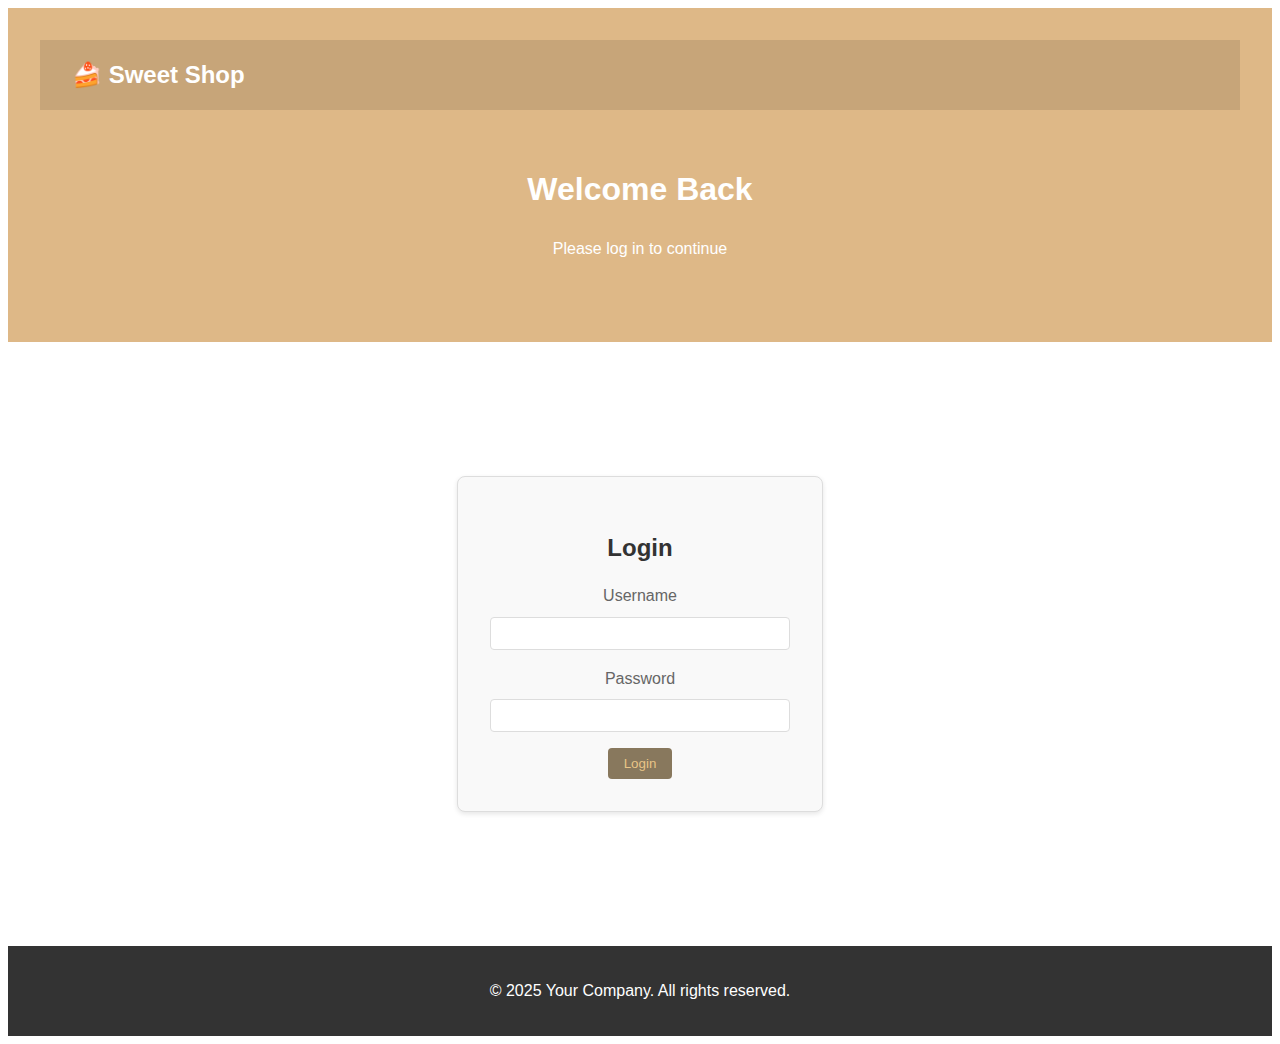
<file: login.html>
<!DOCTYPE html>
<html lang="en">
<head>
    <meta charset="UTF-8">
    <meta name="viewport" content="width=device-width, initial-scale=1.0">
    <title>🍰 Sweet Shop</title>
    <link rel="stylesheet" href="login.css">
</head>
<body>
    <header>
        <div class="main-nav">
            <div class="logo animate-bounce">🍰 Sweet Shop</div>
        </div>
        <div class="header-content animate-fade-in">
            <h1>Welcome Back</h1>
            <p>Please log in to continue</p>
        </div>
    </header>
    
    <div class="login-container">
        <form class="login-form animate-slide-up">
            <h2>Login</h2>
            <div class="form-group">
                <label for="username">Username</label>
                <input type="text" id="username" name="username" required>
            </div>
            <div class="form-group">
                <label for="password">Password</label>
                <input type="password" id="password" name="password" required>
            </div>
            <button type="submit" class="animate-pulse">Login</button>
        </form>
    </div>
    
    <footer>
        <p>&copy; 2025 Your Company. All rights reserved.</p>
    </footer>
</body>
</html>
</file>
<file: login.css>
body {
    font-family: Arial, sans-serif;
    line-height: 1.6;
}

header {
    background-color: #DEB887;
    color: white;
    text-align: center;
    padding: 2rem;
}

.main-nav {
    display: flex;
    justify-content: space-between;
    align-items: center;
    padding: 1rem 2rem;
    background-color: rgba(0, 0, 0, 0.1);
}

.logo {
    font-size: 1.5rem;
    font-weight: bold;
    transition: transform 0.3s ease;
    cursor: pointer;
    animation: bounce 2s ease-in-out infinite;
}

.header-content {
    padding: 2rem;
}

.login-container {
    display: flex;
    justify-content: center;
    align-items: center;
    height: 60vh;
    padding: 2rem;
}

.login-form {
    border: 1px solid #ddd;
    padding: 2rem;
    border-radius: 8px;
    box-shadow: 0 2px 5px rgba(0,0,0,0.1);
    background-color: #f9f9f9;
    width: 300px;
    text-align: center;
}

.login-form h2 {
    margin-bottom: 1rem;
    color: #333;
}

.form-group {
    margin-bottom: 1rem;
}

.form-group label {
    display: block;
    margin-bottom: 0.5rem;
    color: #666;
}

.form-group input {
    width: 100%;
    padding: 0.5rem;
    border: 1px solid #ddd;
    border-radius: 4px;
    box-sizing: border-box;
}

button {
    background-color: #88785d;
    color: #f7d08de2;
    border: none;
    padding: 0.5rem 1rem;
    border-radius: 4px;
    cursor: pointer;
    transition: background-color 0.3s;
}

button:hover {
    background-color: #4e3101;
}

footer {
    background-color: #333;
    color: white;
    text-align: center;
    padding: 1rem;
}

/* Animation keyframes */
@keyframes bounce {
    0%, 100% { transform: translateY(0); }
    50% { transform: translateY(-10px); }
}

@keyframes fadeIn {
    from { opacity: 0; }
    to { opacity: 1; }
}

@keyframes slideUp {
    from { 
        opacity: 0;
        transform: translateY(20px);
    }
    to {
        opacity: 1;
        transform: translateY(0);
    }
}

@keyframes pulse {
    0% { transform: scale(1); }
    50% { transform: scale(1.05); }
    100% { transform: scale(1); }
}

/* Animation classes */
.animate-bounce {
    animation: bounce 2s infinite ease-in-out;
}

.animate-fade-in {
    animation: fadeIn 1s ease-out;
}

.animate-slide-up {
    animation: slideUp 0.8s ease-out;
}

.animate-pulse:hover {
    animation: pulse 1s infinite;
}
</file>
